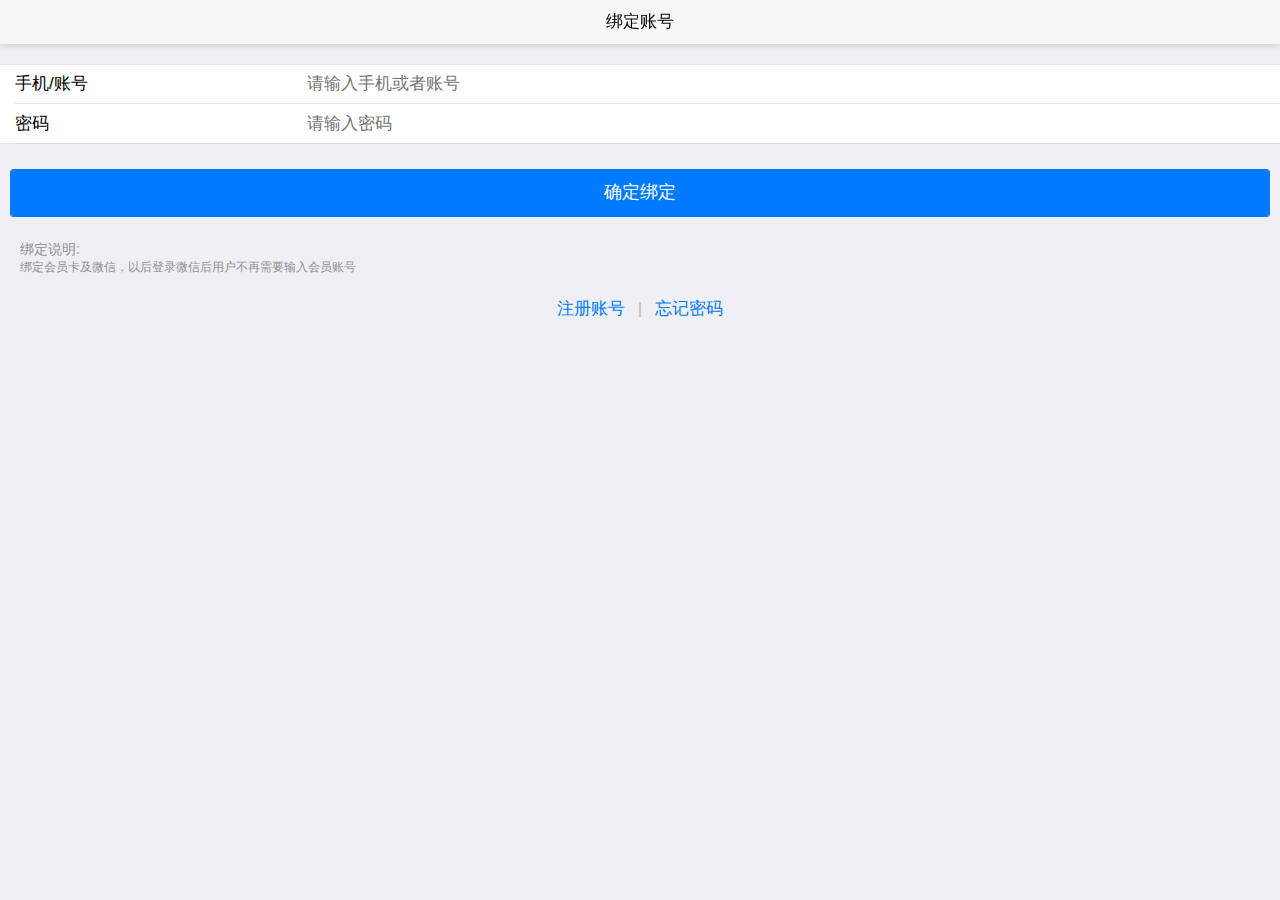
<file: index.html>
<!DOCTYPE html>
<html class="ui-page-login">

	<head>
		<meta charset="utf-8">
		<meta name="viewport" content="width=device-width,initial-scale=1,minimum-scale=1,maximum-scale=1,user-scalable=no" />
		<title></title>
		<link href="css/mui.min.css" rel="stylesheet" />
		
		<style>
			.area {
				margin: 20px auto 0px auto;
			}
			.mui-input-group {
				margin-top: 10px;
			}
			.mui-input-group:first-child {
				margin-top: 20px;
			}
			.mui-input-group label {
				width: 22%;
			}
			.mui-input-row label~input,
			.mui-input-row label~select,
			.mui-input-row label~textarea {
				width: 76%;
			}
			.mui-checkbox input[type=checkbox],
			.mui-radio input[type=radio] {
				top: 6px;
			}
			.mui-content-padded {
				margin-top: 25px;
			}
			.mui-btn {
				padding: 10px;
			}
			.link-area {
				display: block;
				margin-top: 25px;
				text-align: center;
			}
			.spliter {
				color: #bbb;
				padding: 0px 8px;
			}
			.oauth-area {
				position: absolute;
				bottom: 20px;
				left: 0px;
				text-align: center;
				width: 100%;
				padding: 0px;
				margin: 0px;
			}
			.oauth-area .oauth-btn {
				display: inline-block;
				width: 50px;
				height: 50px;
				background-size: 30px 30px;
				background-position: center center;
				background-repeat: no-repeat;
				margin: 0px 20px;
				/*-webkit-filter: grayscale(100%); */
				
				border: solid 1px #ddd;
				border-radius: 25px;
			}
			.oauth-area .oauth-btn:active {
				border: solid 1px #aaa;
			}
		</style>

	</head>

	<body>
		<header class="mui-bar mui-bar-nav">
			<h1 class="mui-title">绑定账号</h1>
		</header>
		<div class="mui-content">
			<form id='login-form' class="mui-input-group"medhod="post">
				<div class="mui-input-row">
					<label> 手机/账号</label>
					<input id='account' type="text" class="mui-input-clear mui-input" placeholder="请输入手机或者账号">
				</div>
				<div class="mui-input-row">
					<label>密码</label>
					<input id='password'type="password" class="mui-input-clear mui-input" placeholder="请输入密码">
				</div>
			</form>
			
			<div class="mui-content-padded">
				<button id='login' class="mui-btn mui-btn-block mui-btn-primary">确定绑定</button>			
				<div class="mui-content-padded">
				<p><h5>绑定说明:</h5><h6>绑定会员卡及微信，以后登录微信后用户不再需要输入会员账号</h6></p>
			</div>
			
		</div>
				<div class="link-area"><a id='reg'>注册账号</a> <span class="spliter">|</span> <a id='forgetPassword'>忘记密码</a>
				</div>
			</div>
			<div class="mui-content-padded oauth-area">

			</div>
		</div>
		<script src="js/mui.min.js"></script>
		
	
		<script>
			(function($, doc) {
				$.init({
					statusBarBackground: '#f7f7f7'
				});
				$.plusReady(function() {
					plus.screen.lockOrientation("portrait-primary");
					var settings = app.getSettings();
					var state = app.getState();
					var mainPage = $.preload({
						"id": 'main',
						"url": 'main.html'
					});
					var toMain = function() {
						$.fire(mainPage, 'show', null);
						setTimeout(function() {
							$.openWindow({
								id: 'main',
								show: {
									aniShow: 'pop-in'
								},
								waiting: {
									autoShow: false
								}
							});
						}, 0);
					};
					//检查 "登录状态/锁屏状态" 开始
					if (settings.autoLogin && state.token && settings.gestures) {
						$.openWindow({
							url: 'unlock.html',
							id: 'unlock',
							show: {
								aniShow: 'pop-in'
							},
							waiting: {
								autoShow: false
							}
						});
					} else if (settings.autoLogin && state.token) {
						toMain();
					} else {
						//第三方登录
						var auths = {};
						var oauthArea = doc.querySelector('.oauth-area');
						plus.oauth.getServices(function(services) {
							for (var i in services) {
								var service = services[i];
								auths[service.id] = service;
								var btn = document.createElement('div');
								btn.setAttribute('class', 'oauth-btn');
								btn.authId = service.id;
								btn.style.backgroundImage = 'url("images/' + service.id + '.png")'
									//alert(service.id);
									//btn.innerText = service.description + "登录";
								oauthArea.appendChild(btn);
							}
							$(oauthArea).on('tap', '.oauth-btn', function() {
								var auth = auths[this.authId];
								var waiting = plus.nativeUI.showWaiting();
								auth.login(function() {
									waiting.close();
									plus.nativeUI.toast("登录认证成功");
									//alert(JSON.stringify(auth.authResult));
									auth.getUserInfo(function() {
										plus.nativeUI.toast("获取用户信息成功");
										//alert(JSON.stringify(auth.userInfo));
										var name = auth.userInfo.nickname || auth.userInfo.name;
										app.createState(name, function() {
											toMain();
										});
									}, function(e) {
										plus.nativeUI.toast("获取用户信息失败：" + e.message);
									});
								}, function(e) {
									waiting.close();
									plus.nativeUI.toast("登录认证失败：" + e.message);
								});
							});
						}, function(e) {
							oauthArea.style.display = 'none';
							plus.nativeUI.toast("获取登录认证失败：" + e.message);
						});
					}
					// close splash
					setTimeout(function() {
						//关闭 splash
						plus.navigator.closeSplashscreen();
					}, 600);
					//检查 "登录状态/锁屏状态" 结束
					var loginButton = doc.getElementById('login');
					var accountBox = doc.getElementById('account');
					var passwordBox = doc.getElementById('password');
					var autoLoginButton = doc.getElementById("autoLogin");
					var regButton = doc.getElementById('reg');
					var forgetButton = doc.getElementById('forgetPassword');
					loginButton.addEventListener('tap', function(event) {
						var loginInfo = {
							account: accountBox.value,
							password: passwordBox.value
						};
						app.login(loginInfo, function(err) {
							if (err) {
								plus.nativeUI.toast(err);
								return;
							}
							toMain();
						});
					});
					$.enterfocus('#login-form input', function() {
						$.trigger(loginButton, 'tap');
					});
					autoLoginButton.classList[settings.autoLogin ? 'add' : 'remove']('mui-active')
					autoLoginButton.addEventListener('toggle', function(event) {
						setTimeout(function() {
							var isActive = event.detail.isActive;
							settings.autoLogin = isActive;
							app.setSettings(settings);
						}, 50);
					}, false);
					regButton.addEventListener('tap', function(event) {
						$.openWindow({
							url: 'reg.html',
							id: 'reg',
							show: {
								aniShow: 'pop-in'
							},
							styles: {
								popGesture: 'hide'
							},
							waiting: {
								autoShow: false
							}
						});
					}, false);
					forgetButton.addEventListener('tap', function(event) {
						$.openWindow({
							url: 'forget_password.html',
							id: 'forget_password',
							show: {
								aniShow: 'pop-in'
							},
							styles: {
								popGesture: 'hide'
							},
							waiting: {
								autoShow: false
							}
						});
					}, false);
					//
					window.addEventListener('resize', function() {
						oauthArea.style.display = document.body.clientHeight > 400 ? 'block' : 'none';
					}, false);
					//
					var backButtonPress = 0;
					$.back = function(event) {
						backButtonPress++;
						if (backButtonPress > 1) {
							plus.runtime.quit();
						} else {
							plus.nativeUI.toast('再按一次退出应用');
						}
						setTimeout(function() {
							backButtonPress = 0;
						}, 1000);
						return false;
					};
				});
			}(mui, document));
				document.getElementById('reg').addEventListener('tap', function() {
      //打开关于页面
    		mui.openWindow({
    		url: 'reg.html', 
   			 id:'reg'
  			});
		});
		</script>
	</body>

</html>
</file>
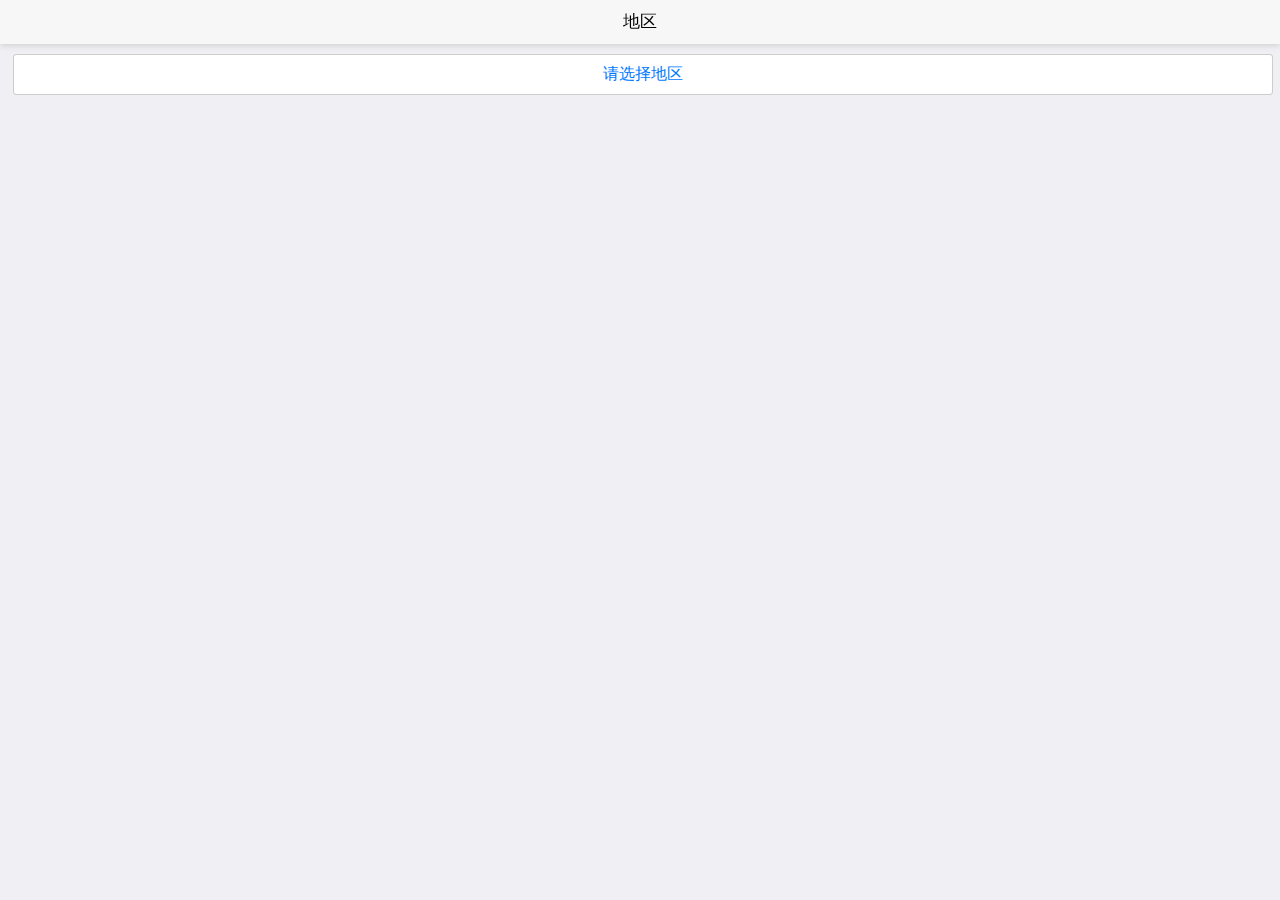
<file: add.html>
<!DOCTYPE html>
<html>

	<head>
		<meta charset="utf-8">
		<meta name="viewport" content="width=device-width,initial-scale=1,minimum-scale=1,maximum-scale=1,user-scalable=no" />
		<title></title>
		<!--标准mui.css-->
		<link rel="stylesheet" href="css/mui.min.css">
		<!--App自定义的css-->
		<link rel="stylesheet" type="text/css" href="css/app.css" />
		<link href="css/mui.picker.css" rel="stylesheet" />
		<link href="css/mui.poppicker.css" rel="stylesheet" />
		<!--<link rel="stylesheet" type="text/css" href="../css/mui.picker.min.css" />-->
		<style>
			.mui-btn {
				font-size: 16px;
				padding: 8px;
				margin: 3px;
			}
			h5.mui-content-padded {
				margin-left: 3px;
				margin-top: 20px !important;
			}
			h5.mui-content-padded:first-child {
				margin-top: 12px !important;
			}
			.ui-alert {
				text-align: center;
				padding: 20px 10px;
				font-size: 16px;
			}
		</style>
	</head>

	<body>
		<header class="mui-bar mui-bar-nav">			
			<h1 class="mui-title">地区</h1>
		</header>
		<div class="mui-content">
			<div class="mui-content-padded">
				<button id='showCityPicker3' class="mui-btn mui-btn-block" type='button'><a id="icon-location">请选择地区</a></button>
				<div id='cityResult3' class="ui-alert"></div>
			</div>
		</div>
		<script src="js/mui.min.js"></script>
		<!--<script src="../js/mui.picker.min.js"></script>-->
		<script src="js/mui.picker.js"></script>
		<script src="js/mui.poppicker.js"></script>
		<script src="js/city.data.js" type="text/javascript" charset="utf-8"></script>
		<script src="js/city.data-3.js" type="text/javascript" charset="utf-8"></script>
		<script>
			(function($, doc) {
				$.init();
				$.ready(function() {
					
					//					//级联示例
					var cityPicker3 = new $.PopPicker({
						layer: 3
					});
					cityPicker3.setData(cityData3);
					var showCityPickerButton = doc.getElementById('showCityPicker3');
					var cityResult3 = doc.getElementById('cityResult3');
					showCityPickerButton.addEventListener('tap', function(event) {
						cityPicker3.show(function(items) {
							cityResult3.innerText = "你选择的城市是:" + (items[0] || {}).text + " " + (items[1] || {}).text + " " + (items[2] || {}).text;
							//返回 false 可以阻止选择框的关闭
							//return false;
						});
					}, false);
				});
			})(mui, document);
		</script>
	</body>

</html>
</file>
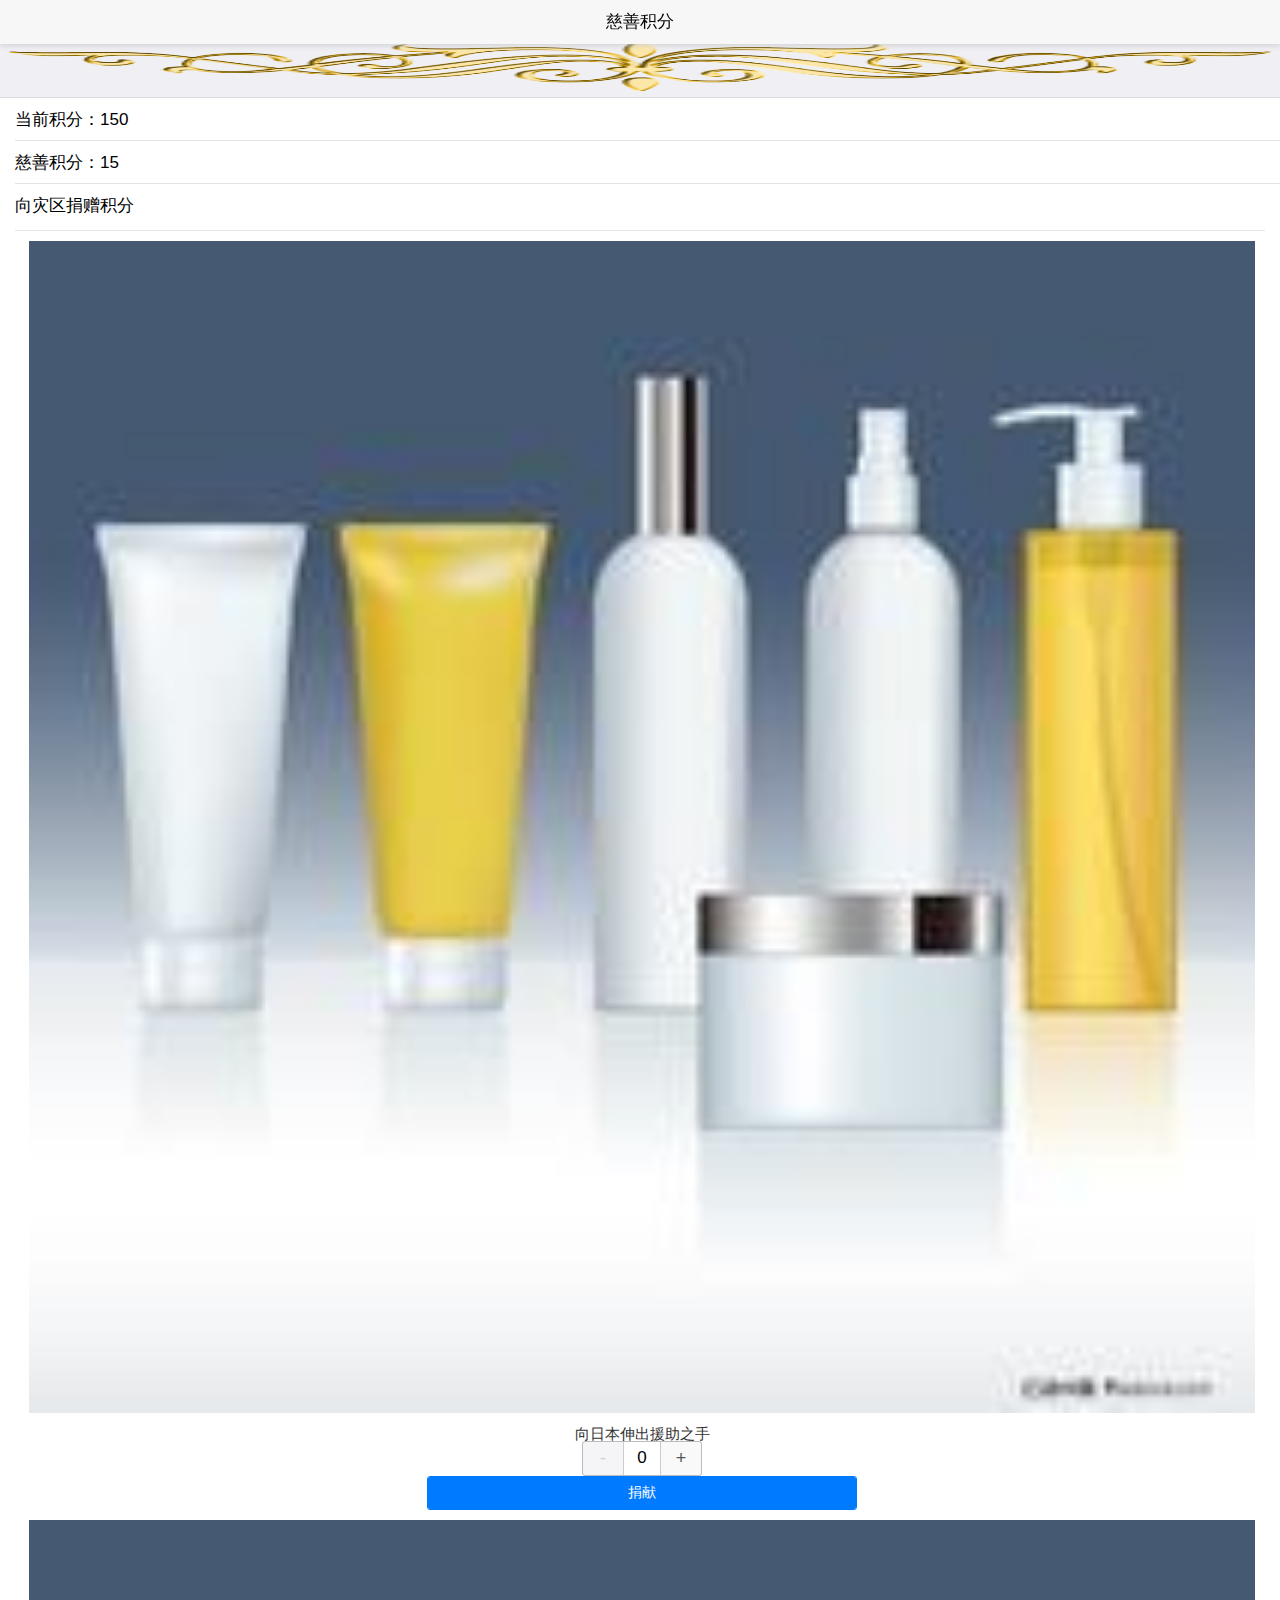
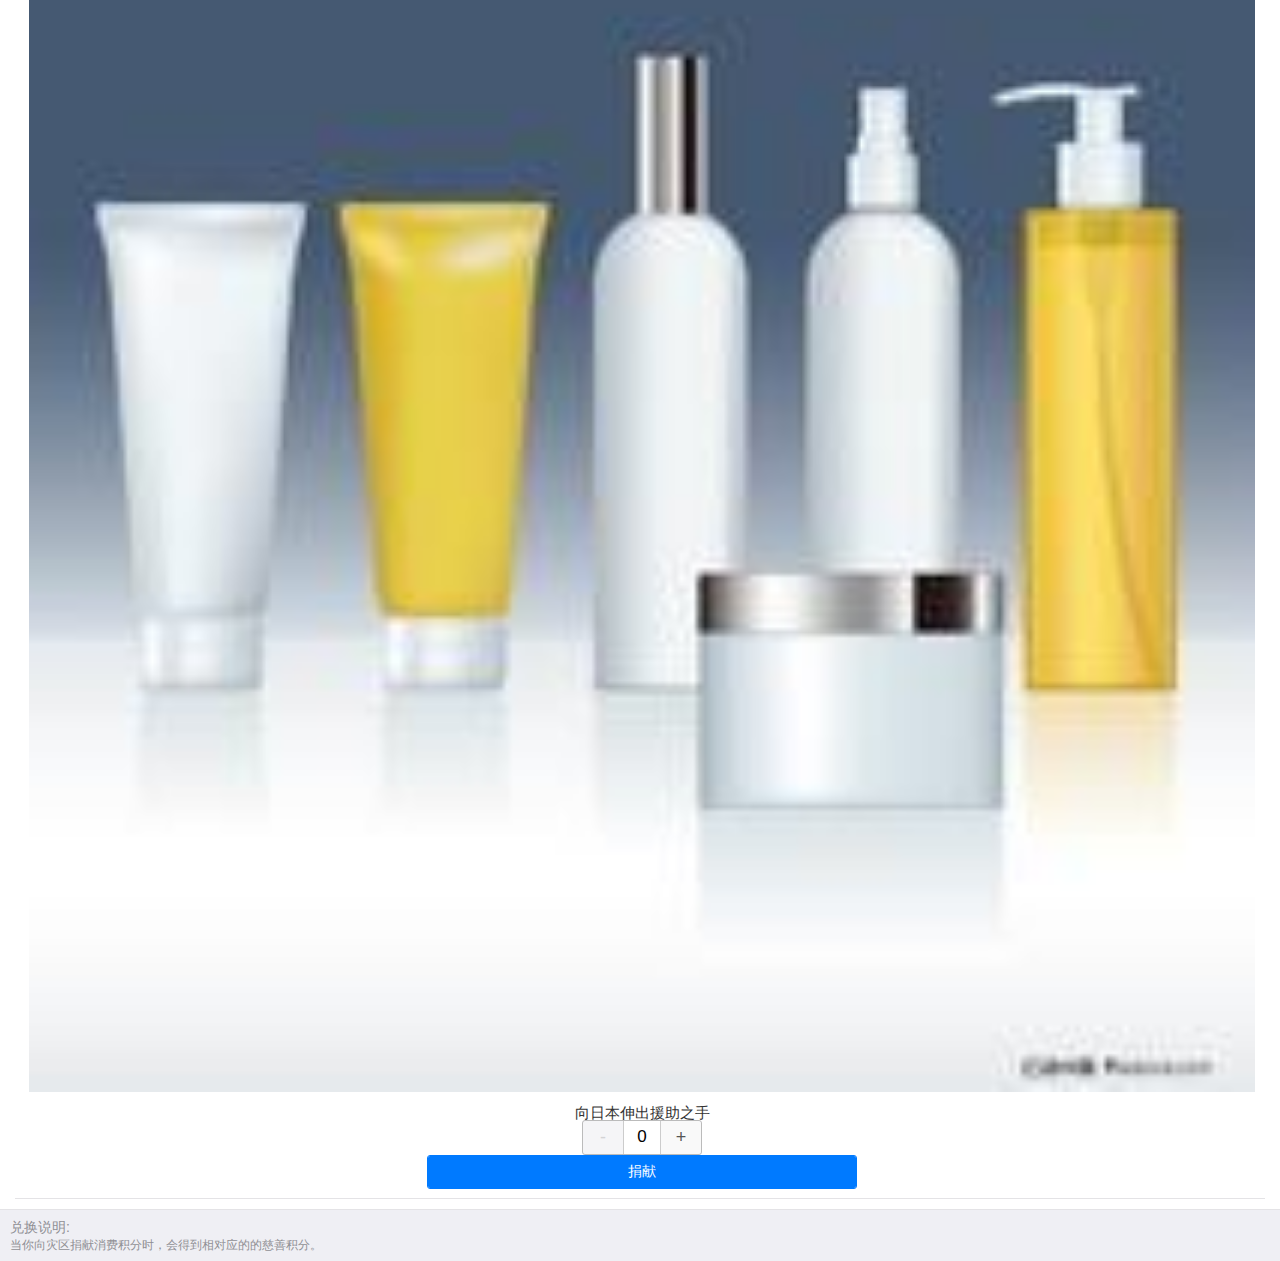
<file: ct.html>
<!DOCTYPE html>
<html>
	<head>
		<meta charset="utf-8">
		<title></title>
		<meta name="viewport" content="width=device-width, initial-scale=1,maximum-scale=1,user-scalable=no">
		<meta name="apple-mobile-web-app-capable" content="yes">
		<meta name="apple-mobile-web-app-status-bar-style" content="black">

		<link rel="stylesheet" href="css/mui.min.css">
		<link rel="stylesheet" type="text/css" href="css/app.css" />
	</head>
	
	<body>
		<header id="header" class="mui-bar mui-bar-nav">			
			<h1 class="mui-title">慈善积分</h1>
		</header>
		<div><img style="width: 100%;height:55px;margin-top: 38px;;"src="img/10.jpg" alt="" /></div>
		<ul class="mui-table-view">
				<li class="mui-table-view-cell">
					<a>
						当前积分：150
					
					</a>
				</li>
				<li class="mui-table-view-cell">
					<a>
						慈善积分：15					
					</a>
				</li>
				<li class="mui-table-view-cell">					
						向灾区捐赠积分	
						<div class="mui-content" style="background-color:#fff">
		  
		    <ul class="mui-table-view mui-grid-view">
		       <li class="mui-table-view-cell mui-media mui-col-xs-12">
		            <a href="#">
		                <img class="mui-media-object" src="img/4.jpg">
		                <div class="mui-media-body">向日本伸出援助之手 </div></a>
		       
		            
			
		                        <div class="mui-numbox" data-numbox-min='0' data-numbox-max='100'>
		                         	
					          <button class="mui-btn mui-btn-numbox-minus" type="button">-</button>
					         <input id="test" class="mui-input-numbox" type="number" value="0" />
					            <button class="mui-btn mui-btn-numbox-plus" type="button">+</button>
					            
				                </div>     
				         <div > <button style="width: 35%;"class="mui-btn mui-btn-primary">捐献</button></div>

		       </li>		                              	 
		       <li class="mui-table-view-cell mui-media mui-col-xs-12">
		            <a href="#">
		                <img class="mui-media-object" src="img/4.jpg">
		                <div class="mui-media-body">向日本伸出援助之手 </div></a>
		       
		             
		                        <div class="mui-numbox" data-numbox-min='0' data-numbox-max='100'>
		                         	
					          <button class="mui-btn mui-btn-numbox-minus" type="button">-</button>
					         <input id="test" class="mui-input-numbox" type="number" value="0" />
					            <button class="mui-btn mui-btn-numbox-plus" type="button">+</button>
					            
				                </div>     
				         <div > <button style="width: 35%;"class="mui-btn mui-btn-primary">捐献</button></div>

		       </li>
		    </ul>    
		</div>
				</li>	
				
			</ul>
			
			
			
			<div class="mui-content-padded">
				<p><h5>兑换说明:</h5><h6>当你向灾区捐献消费积分时，会得到相对应的的慈善积分。</h6></p>
			</div>
		<script src="js/mui.js"></script>
		<script>
			mui.init();
			document.getElementById("test").addEventListener('tap', function(event) {
				mui.alert('当前值: ' + document.getElementById("box").value, null, "提示");
			});
			var testBox=document.getElementById("test");
			testBox.addEventListener('change',function(){
				console.log(testBox.value);
			});
		</script>
	</body>
	
</html>
</file>
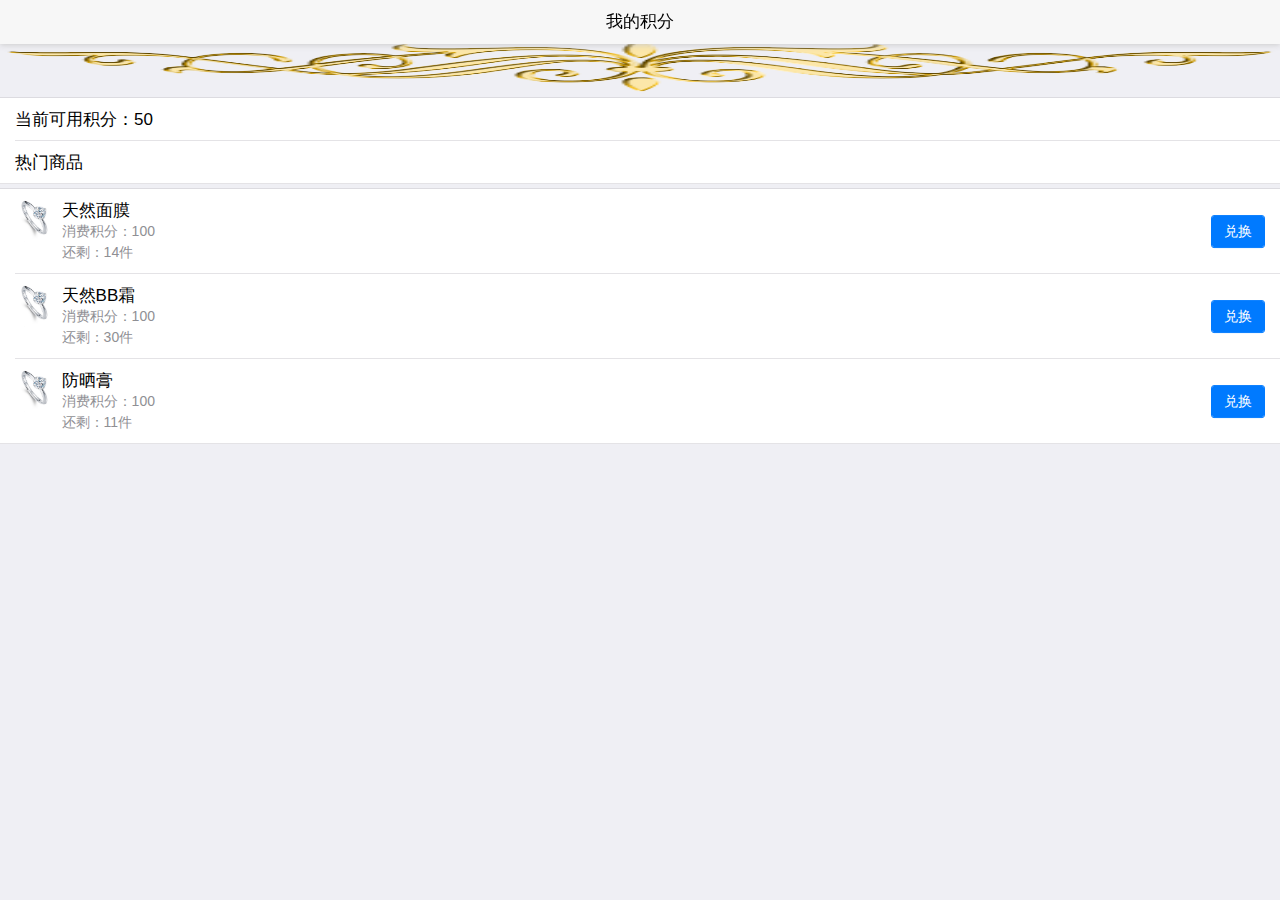
<file: jst.html>
<!DOCTYPE html>
<html>
	<head>
		<meta charset="utf-8">
		<title>我的积分</title>
		<meta name="viewport" content="width=device-width, initial-scale=1,maximum-scale=1,user-scalable=no">
		<meta name="apple-mobile-web-app-capable" content="yes">
		<meta name="apple-mobile-web-app-status-bar-style" content="black">
		<link rel="stylesheet" href="css/mui.min.css">
	</head>	
	<body>
		<header id="header" class="mui-bar mui-bar-nav">			
			<h1 class="mui-title">我的积分</h1>
		</header>
		<div><img style="width: 100%;height:55px;margin-top: 38px;;"src="img/10.jpg" alt="" /></div>
		<ul class="mui-table-view">
				<li class="mui-table-view-cell">
					<a>
						当前可用积分：50
					</a>
				</li>
				<li class="mui-table-view-cell">
					
						热门商品
					
				</li>
				
			</ul>
			
			
			<ul class="mui-table-view"style="margin-top: 5px;">
				<li class="mui-table-view-cell mui-media">
					<a href="javascript:;">
						<img class="mui-media-object mui-pull-left" src="img/img.jpg">
						<div class="mui-media-body">
							天然面膜
							<p class='mui-ellipsis'>消费积分：100 <br />还剩：14件</p>
						</div>
						<div class="mui-btn mui-btn-primary">
					兑换
				</div>
					</a>
				</li>
				<li class="mui-table-view-cell mui-media">
					<a href="javascript:;">
						<img class="mui-media-object mui-pull-left" src="img/img.jpg">
						<div class="mui-media-body">
							天然BB霜
							<p class='mui-ellipsis'>消费积分：100 <br />还剩：30件</p>
						</div>
						<div class="mui-btn mui-btn-primary">
					兑换
				</div>
					</a>
				</li>
				<li class="mui-table-view-cell mui-media">
					<a href="javascript:;">
						<img class="mui-media-object mui-pull-left" src="img/img.jpg">
						<div class="mui-media-body">
							防晒膏
							<p class='mui-ellipsis'>消费积分：100 <br />还剩：11件</p>
						</div>
						<div class="mui-btn mui-btn-primary">
					兑换
				</div>
					</a>
				</li>
			
	</body>
</html>
</file>
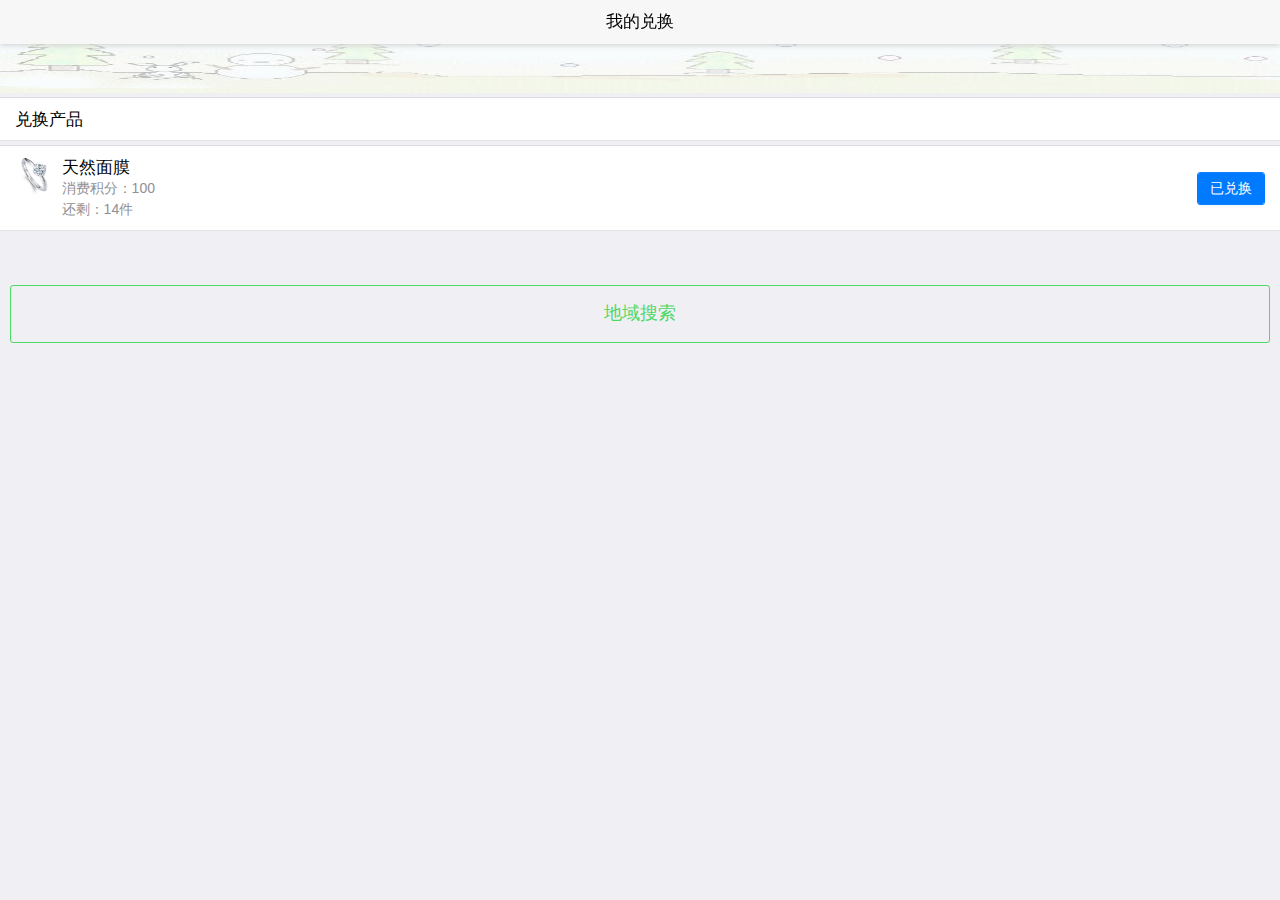
<file: My.html>
<!DOCTYPE html>
<html>
	<head>
		<meta charset="utf-8">
		<title></title>
		<meta name="viewport" content="width=device-width, initial-scale=1,maximum-scale=1,user-scalable=no">
		<meta name="apple-mobile-web-app-capable" content="yes">
		<meta name="apple-mobile-web-app-status-bar-style" content="black">

		<link rel="stylesheet" href="css/mui.min.css">
		<link rel="stylesheet" type="text/css" href="css/app.css" />
	</head>
	
	<body>
		<header id="header" class="mui-bar mui-bar-nav">			
			<h1 class="mui-title">我的兑换</h1>
		</header>
		<div><img style="width: 100%;height:55px;margin-top: 38px;;"src="img/111.jpg" alt="" /></div>
		<ul class="mui-table-view">
				
				<li class="mui-table-view-cell">
					<a href=""id="jst">兑换产品</a>
											
				</li>
				
			</ul>
			<ul class="mui-table-view"style="margin-top: 5px;">
				<li class="mui-table-view-cell mui-media">
					<a href="javascript:;">
						<img class="mui-media-object mui-pull-left" src="img/img.jpg">
						<div class="mui-media-body">
							天然面膜
							<p class='mui-ellipsis'>消费积分：100 <br />还剩：14件</p>
						</div>
						<div class="mui-btn mui-btn-primary">
					已兑换
				</div>
					</a>
				</li>
				
				</ul>
				<div class="mui-content">
		    <div class="mui-content-padded">
				 <button type="button"id="add" class="mui-btn mui-btn-success mui-btn-block mui-btn-outlined">地域搜索</button>
				</div></div>
						<script src="js/mui.min.js"></script>
				<script type="text/javascript">
					document.getElementById('add').addEventListener('tap', function() {
      //打开关于页面
    		mui.openWindow({
    		url: 'add.html',
   			 id:'add'
  			});
		});
			document.getElementById('jst').addEventListener('tap', function() {
      //打开关于页面
    		mui.openWindow({
    		url: 'jst.html',
   			 id:'jst'
  			});
		});
				</script>
	</body>
	
</html>
</file>
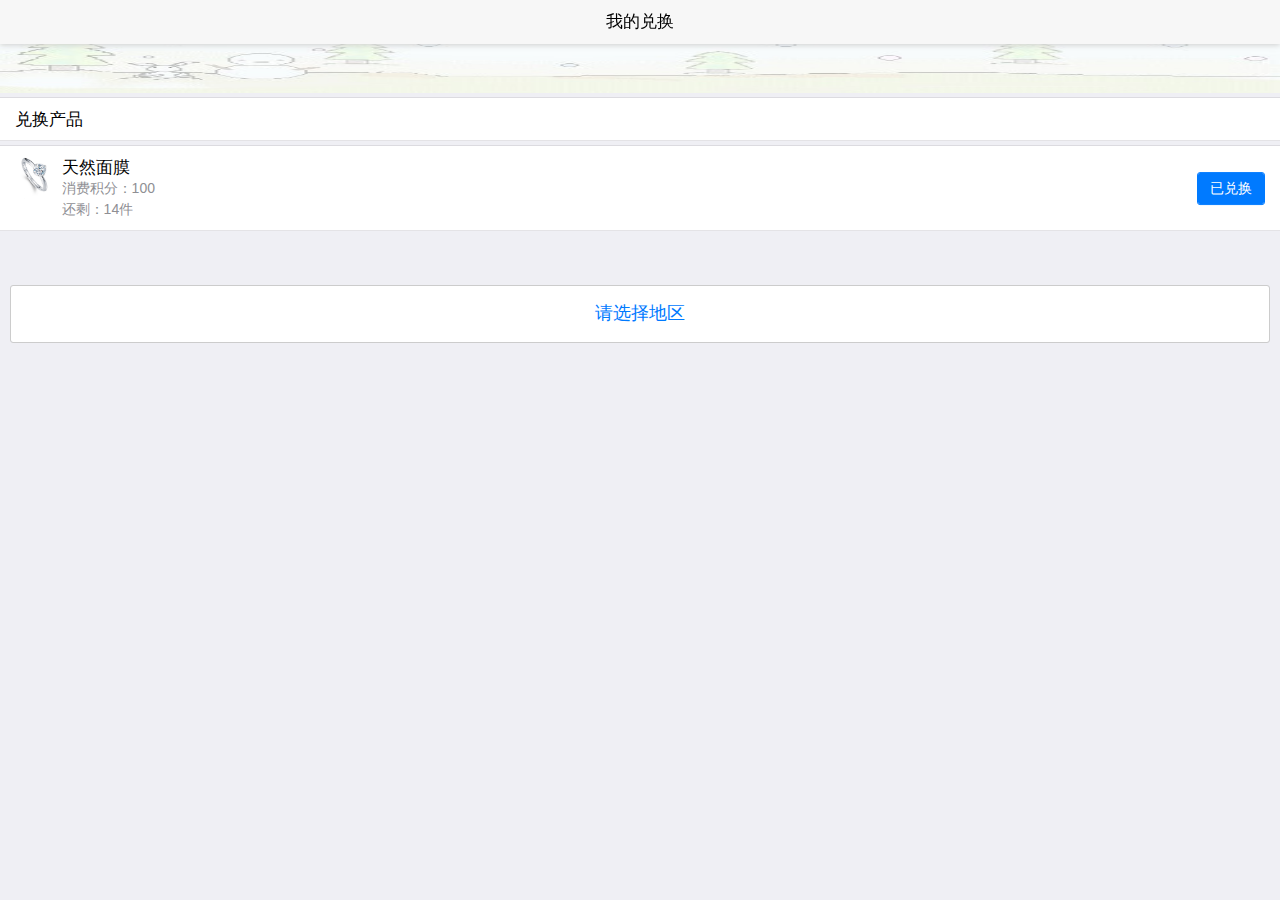
<file: My1.html>
<!DOCTYPE html>
<html>
	<head>
		<meta charset="utf-8">
		<title></title>
		<meta name="viewport" content="width=device-width, initial-scale=1,maximum-scale=1,user-scalable=no">
		<meta name="apple-mobile-web-app-capable" content="yes">
		<meta name="apple-mobile-web-app-status-bar-style" content="black">

		<link rel="stylesheet" href="css/mui.min.css">
		<link rel="stylesheet" type="text/css" href="css/app.css" />
	
		<!--App自定义的css-->
		
		<link href="css/mui.picker.css" rel="stylesheet" />
		<link href="css/mui.poppicker.css" rel="stylesheet" />
	</head>
	
	<body>
		<header id="header" class="mui-bar mui-bar-nav">			
			<h1 class="mui-title">我的兑换</h1>
		</header>
		<div><img style="width: 100%;height:55px;margin-top: 38px;;"src="img/111.jpg" alt="" /></div>
		<ul class="mui-table-view">
				
				<li class="mui-table-view-cell">
					<a href=""id="jst">兑换产品</a>
											
				</li>
				
			</ul>
			<ul class="mui-table-view"style="margin-top: 5px;">
				<li class="mui-table-view-cell mui-media">
					<a href="javascript:;">
						<img class="mui-media-object mui-pull-left" src="img/img.jpg">
						<div class="mui-media-body">
							天然面膜
							<p class='mui-ellipsis'>消费积分：100 <br />还剩：14件</p>
						</div>
						<div class="mui-btn mui-btn-primary">
					已兑换
				</div>
					</a>
				</li>
				
				</ul>
				<div class="mui-content">
				
			<div class="mui-content-padded">
				<button id='showCityPicker3' class="mui-btn mui-btn-block" type='button'><a id="icon-location">请选择地区</a></button>
				<div id='cityResult3' class="ui-alert"></div>
			</div>
		    </div>
						<script src="js/mui.min.js"></script>
		<!--<script src="../js/mui.picker.min.js"></script>-->
		<script src="js/mui.picker.js"></script>
		<script src="js/mui.poppicker.js"></script>
		<script src="js/city.data.js" type="text/javascript" charset="utf-8"></script>
		<script src="js/city.data-3.js" type="text/javascript" charset="utf-8"></script>
				<script type="text/javascript">
				(function($, doc) {
				$.init();
				$.ready(function() {
					
					//					//级联示例
					var cityPicker3 = new $.PopPicker({
						layer: 3
					});
					cityPicker3.setData(cityData3);
					var showCityPickerButton = doc.getElementById('showCityPicker3');
					var cityResult3 = doc.getElementById('cityResult3');
					showCityPickerButton.addEventListener('tap', function(event) {
						cityPicker3.show(function(items) {
							cityResult3.innerText = "你选择的城市是:" + (items[0] || {}).text + " " + (items[1] || {}).text + " " + (items[2] || {}).text;
							//返回 false 可以阻止选择框的关闭
							//return false;
						});
					}, false);
				});
			})(mui, document);

			document.getElementById('jst').addEventListener('tap', function() {
      //打开关于页面
    		mui.openWindow({
    		url: 'jst.html',
   			 id:'jst'
  			});
		});
				</script>
	</body>
	
</html>
</file>
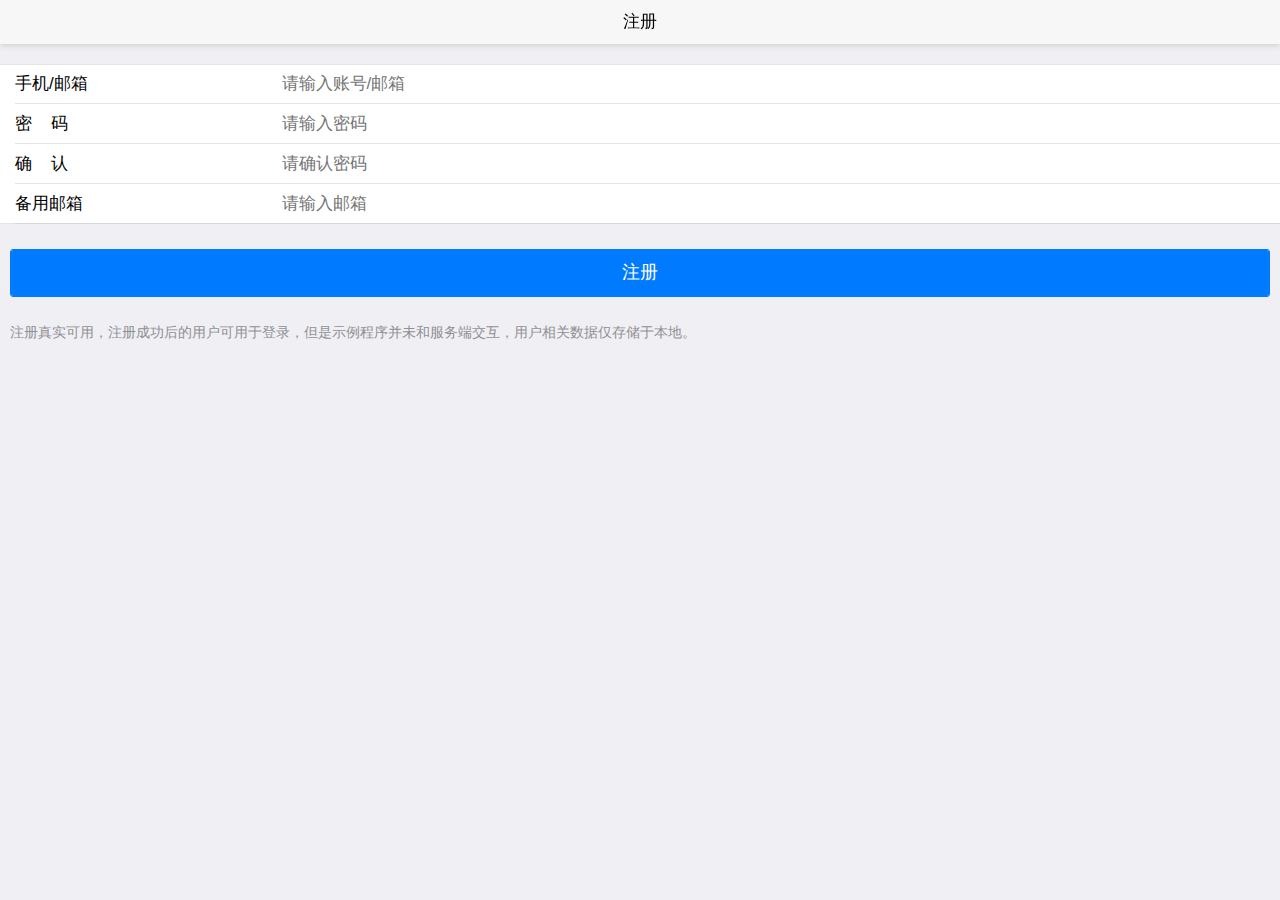
<file: reg.html>
<!DOCTYPE html>
<html class="ui-page-login">

	<head>
		<meta charset="utf-8">
		<meta name="viewport" content="width=device-width,initial-scale=1,minimum-scale=1,maximum-scale=1,user-scalable=no" />
		<title></title>
		<link href="css/mui.min.css" rel="stylesheet" />
		
		<style>
			.area {
				margin: 20px auto 0px auto;
			}
			.mui-input-group:first-child {
				margin-top: 20px;
			}
			.mui-input-group label {
				width: 22%;
			}
			.mui-input-row label~input,
			.mui-input-row label~select,
			.mui-input-row label~textarea {
				width: 78%;
			}
			.mui-checkbox input[type=checkbox],
			.mui-radio input[type=radio] {
				top: 6px;
			}
			.mui-content-padded {
				margin-top: 25px;
			}
			.mui-btn {
				padding: 10px;
			}
		</style>
	</head>

	<body>
		<header class="mui-bar mui-bar-nav">
			
			<h1 class="mui-title">注册</h1>
		</header>
		<div class="mui-content">
			<form class="mui-input-group">
				<div class="mui-input-row">
					<label>手机/邮箱</label>
					<input id='account'type="text" class="mui-input-clear mui-input" placeholder="请输入账号/邮箱">
				</div>
				<div class="mui-input-row">
					<label >密&nbsp;&nbsp;&nbsp;&nbsp;码</label>
					<input id='password' type="password" class="mui-input-clear mui-input" placeholder="请输入密码">
				</div>
				<div class="mui-input-row">
					<label>确&nbsp;&nbsp;&nbsp;&nbsp;认</label>
					<input id='password_confirm' type="password" class="mui-input-clear mui-input" placeholder="请确认密码">
				</div>
				<div class="mui-input-row">
					<label>备用邮箱</label>
					<input id='email' type="email" class="mui-input-clear mui-input" placeholder="请输入邮箱">
				</div>
			</form>
			<div class="mui-content-padded">
				<button id='reg' class="mui-btn mui-btn-block mui-btn-primary">注册</button>
			</div>
			<div class="mui-content-padded">
				<p>注册真实可用，注册成功后的用户可用于登录，但是示例程序并未和服务端交互，用户相关数据仅存储于本地。</p>
			</div>
		</div>
		<script src="js/mui.min.js"></script>
		
		<script>
			(function($, doc) {
				$.init();
				$.plusReady(function() {
					var settings = app.getSettings();
					var regButton = doc.getElementById('reg');
					var accountBox = doc.getElementById('account');
					var passwordBox = doc.getElementById('password');
					var passwordConfirmBox = doc.getElementById('password_confirm');
					var emailBox = doc.getElementById('email');
					regButton.addEventListener('tap', function(event) {
						var regInfo = {
							account: accountBox.value,
							password: passwordBox.value,
							email: emailBox.value
						};
						var passwordConfirm = passwordConfirmBox.value;
						if (passwordConfirm != regInfo.password) {
							plus.nativeUI.toast('密码两次输入不一致');
							return;
						}
						app.reg(regInfo, function(err) {
							if (err) {
								plus.nativeUI.toast(err);
								return;
							}
							plus.nativeUI.toast('注册成功');
							$.openWindow({
								url: 'login.html',
								id: 'login',
								show: {
									aniShow: 'pop-in'
								}
							});
						});
					});
				});
			}(mui, document));
		</script>
	</body>

</html>
</file>
<file: css/app.css>
/*
 *这是单独为hello mui准备的个性化css，可以覆盖标准mui的css定义；
 * 在实际项目开发时，建议为App单独写一个css文件，从而实现项目的自定义皮肤功能；
 * 
 * */
.mui-plus.mui-android header.mui-bar{
	display: none;
}
.mui-plus.mui-android .mui-bar-nav~.mui-content{
	padding: 0;
}
</file>
<file: css/mui.picker.css>
/**
 * 选择列表插件
 * varstion 2.0.0
 * by Houfeng
 * Houfeng@DCloud.io
 */

.mui-picker {
    background-color: #ddd;
    position: relative;
    height: 200px;
    overflow: hidden;
    border: solid 1px rgba(0, 0, 0, 0.1);
    -webkit-user-select: none;
    user-select: none;
    box-sizing: border-box;
}
.mui-picker-inner {
    box-sizing: border-box;
    position: relative;
    width: 100%;
    height: 100%;
    overflow: hidden;
    -webkit-mask-box-image: -webkit-linear-gradient(bottom, transparent, transparent 5%, #fff 20%, #fff 80%, transparent 95%, transparent);
    -webkit-mask-box-image: linear-gradient(top, transparent, transparent 5%, #fff 20%, #fff 80%, transparent 95%, transparent);
}
.mui-pciker-list,
.mui-pciker-rule {
    box-sizing: border-box;
    padding: 0px;
    margin: 0px;
    width: 100%;
    height: 36px;
    line-height: 36px;
    position: absolute;
    left: 0px;
    top: 50%;
    margin-top: -18px;
}
.mui-pciker-rule-bg {
    z-index: 0;
    /*background-color: #cfd5da;*/
}
.mui-pciker-rule-ft {
    z-index: 2;
    border-top: solid 1px rgba(0, 0, 0, 0.1);
    border-bottom: solid 1px rgba(0, 0, 0, 0.1);
    /*-webkit-box-shadow: 0px 0px 10px 0px rgba(0, 0, 0, 0.1);*/
    /*box-shadow: 0px 0px 10px 0px rgba(0, 0, 0, 0.1);*/
}
.mui-pciker-list {
    z-index: 1;
    -webkit-transform-style: preserve-3d;
    transform-style: preserve-3d;
    -webkit-transform: perspective(1000px) rotateY(0deg) rotateX(0deg);
    transform: perspective(1000px) rotateY(0deg) rotateX(0deg);
}
.mui-pciker-list li {
    width: 100%;
    height: 100%;
    position: absolute;
    text-align: center;
    vertical-align: middle;
    -webkit-backface-visibility: hidden;
    backface-visibility: hidden;
    overflow: hidden;
    box-sizing: border-box;
    font-size: 16px;
    font-family: "Helvetica Neue", "Helvetica", "Arial", "sans-serif";
    color: #888;
    padding: 0px 8px;
    white-space: nowrap;
    -webkit-text-overflow: ellipsis;
    text-overflow: ellipsis;
    overflow: hidden;
    cursor: default;
    visibility: hidden;
}
.mui-pciker-list li.highlight,
.mui-pciker-list li.visible {
    visibility: visible;
}
.mui-pciker-list li.highlight {
    color: #222;
}
</file>
<file: css/mui.poppicker.css>
.mui-poppicker {
	position: fixed;
	left: 0px;
	width: 100%;
	z-index: 999;
	background-color: #eee;
	border-top: solid 1px #ccc;
	box-shadow: 0px -5px 7px 0px rgba(0, 0, 0, 0.1);
	-webkit-transition: .3s;
	bottom: 0px;
	-webkit-transform: translateY(300px);
}
.mui-poppicker.mui-active {
	-webkit-transform: translateY(0px);
}
.mui-android-5-1 .mui-poppicker {
	bottom: -300px;
	-webkit-transition-property: bottom;
	-webkit-transform: none;
}
.mui-android-5-1 .mui-poppicker.mui-active {
	bottom: 0px;
	-webkit-transition-property: bottom;
	-webkit-transform: none;
}
.mui-poppicker-header {
	padding: 6px;
	font-size: 14px;
	color: #888;
}
.mui-poppicker-header .mui-btn {
	font-size: 12px;
	padding: 5px 10px;
}
.mui-poppicker-btn-cancel {
	float: left;
}
.mui-poppicker-btn-ok {
	float: right;
}
.mui-poppicker-clear {
	clear: both;
	height: 0px;
	line-height: 0px;
	font-size: 0px;
	overflow: hidden;
}
.mui-poppicker-body {
	position: relative;
	width: 100%;
	height: 200px;
	border-top: solid 1px #ddd;
	/*-webkit-perspective: 1200px;
	perspective: 1200px;
	-webkit-transform-style: preserve-3d;
	transform-style: preserve-3d;*/
}
.mui-poppicker-body .mui-picker {
	width: 100%;
	height: 100%;
	margin: 0px;
	border: none;
	float: left;
}
</file>
<file: css/mui.picker.min.css>
/**
* 选择列表插件
* varstion 2.0.0
* by Houfeng
* Houfeng@DCloud.io
**/
.mui-pciker-list li,.mui-picker,.mui-picker-inner{box-sizing:border-box;overflow:hidden}.mui-picker{background-color:#ddd;position:relative;height:200px;border:1px solid rgba(0,0,0,.1);-webkit-user-select:none;user-select:none}.mui-dtpicker,.mui-poppicker{left:0;background-color:#eee;box-shadow:0 -5px 7px 0 rgba(0,0,0,.1);-webkit-transition:.3s;width:100%}.mui-picker-inner{position:relative;width:100%;height:100%;-webkit-mask-box-image:-webkit-linear-gradient(bottom,transparent,transparent 5%,#fff 20%,#fff 80%,transparent 95%,transparent);-webkit-mask-box-image:linear-gradient(top,transparent,transparent 5%,#fff 20%,#fff 80%,transparent 95%,transparent)}.mui-pciker-list,.mui-pciker-rule{box-sizing:border-box;padding:0;margin:-18px 0 0;width:100%;height:36px;line-height:36px;position:absolute;left:0;top:50%}.mui-pciker-rule-bg{z-index:0}.mui-pciker-rule-ft{z-index:2;border-top:solid 1px rgba(0,0,0,.1);border-bottom:solid 1px rgba(0,0,0,.1)}.mui-pciker-list{z-index:1;-webkit-transform-style:preserve-3d;transform-style:preserve-3d;-webkit-transform:perspective(750pt) rotateY(0) rotateX(0);transform:perspective(750pt) rotateY(0) rotateX(0)}.mui-pciker-list li{width:100%;height:100%;position:absolute;text-align:center;vertical-align:middle;-webkit-backface-visibility:hidden;backface-visibility:hidden;font-size:1pc;font-family:"Helvetica Neue",Helvetica,Arial,sans-serif;color:#888;padding:0 8px;white-space:nowrap;-webkit-text-overflow:ellipsis;text-overflow:ellipsis;cursor:default;visibility:hidden}.mui-pciker-list li.highlight,.mui-pciker-list li.visible{visibility:visible}.mui-pciker-list li.highlight{color:#222}.mui-poppicker{position:fixed;z-index:999;border-top:solid 1px #ccc;bottom:0;-webkit-transform:translateY(300px)}.mui-poppicker.mui-active{-webkit-transform:translateY(0)}.mui-android-5-1 .mui-poppicker{bottom:-300px;-webkit-transition-property:bottom;-webkit-transform:none}.mui-android-5-1 .mui-poppicker.mui-active{bottom:0;-webkit-transition-property:bottom;-webkit-transform:none}.mui-poppicker-header{padding:6px;font-size:14px;color:#888}.mui-poppicker-header .mui-btn{font-size:9pt;padding:5px 10px}.mui-poppicker-btn-cancel{float:left}.mui-poppicker-btn-ok{float:right}.mui-poppicker-clear{clear:both;height:0;line-height:0;font-size:0;overflow:hidden}.mui-poppicker-body{position:relative;width:100%;height:200px;border-top:solid 1px #ddd}.mui-poppicker-body .mui-picker{width:100%;height:100%;margin:0;border:none;float:left}.mui-dtpicker{position:fixed;z-index:999999;border-top:solid 1px #ccc;bottom:0;-webkit-transform:translateY(300px)}.mui-dtpicker.mui-active{-webkit-transform:translateY(0)}.mui-dtpicker-active-for-page{overflow:hidden!important}.mui-android-5-1 .mui-dtpicker{bottom:-300px;-webkit-transition-property:bottom;-webkit-transform:none}.mui-android-5-1 .mui-dtpicker.mui-active{bottom:0;-webkit-transition-property:bottom;-webkit-transform:none}.mui-dtpicker-header{padding:6px;font-size:14px;color:#888}.mui-dtpicker-header button{font-size:9pt;padding:5px 10px}.mui-dtpicker-header button:last-child{float:right}.mui-dtpicker-body{position:relative;width:100%;height:200px}.mui-ios .mui-dtpicker-body{-webkit-perspective:75pc;perspective:75pc;-webkit-transform-style:preserve-3d;transform-style:preserve-3d}.mui-dtpicker-title h5{display:inline-block;width:20%;margin:0;padding:8px;text-align:center;border-top:solid 1px #ddd;background-color:#f0f0f0;border-bottom:solid 1px #ccc}[data-type=hour] [data-id=title-i],[data-type=hour] [data-id=picker-i],[data-type=month] [data-id=title-i],[data-type=month] [data-id=picker-d],[data-type=month] [data-id=title-d],[data-type=month] [data-id=picker-h],[data-type=month] [data-id=title-h],[data-type=month] [data-id=picker-i],[data-type=time] [data-id=picker-y],[data-type=time] [data-id=picker-m],[data-type=time] [data-id=picker-d],[data-type=time] [data-id=title-y],[data-type=time] [data-id=title-m],[data-type=time] [data-id=title-d],[data-type=date] [data-id=title-i],[data-type=date] [data-id=picker-h],[data-type=date] [data-id=title-h],[data-type=date] [data-id=picker-i]{display:none}.mui-dtpicker .mui-picker{width:20%;height:100%;margin:0;float:left;border:none}[data-type=hour] [data-id=picker-h],[data-type=hour] [data-id=title-h],[data-type=datetime] [data-id=picker-h],[data-type=datetime] [data-id=title-h]{border-left:dotted 1px #ccc}[data-type=datetime] .mui-picker,[data-type=time] .mui-dtpicker-title h5{width:20%}[data-type=date] .mui-dtpicker-title h5,[data-type=date] .mui-picker{width:33.3%}[data-type=hour] .mui-dtpicker-title h5,[data-type=hour] .mui-picker{width:25%}[data-type=month] .mui-dtpicker-title h5,[data-type=month] .mui-picker,[data-type=time] .mui-dtpicker-title h5,[data-type=time] .mui-picker{width:50%}
</file>
